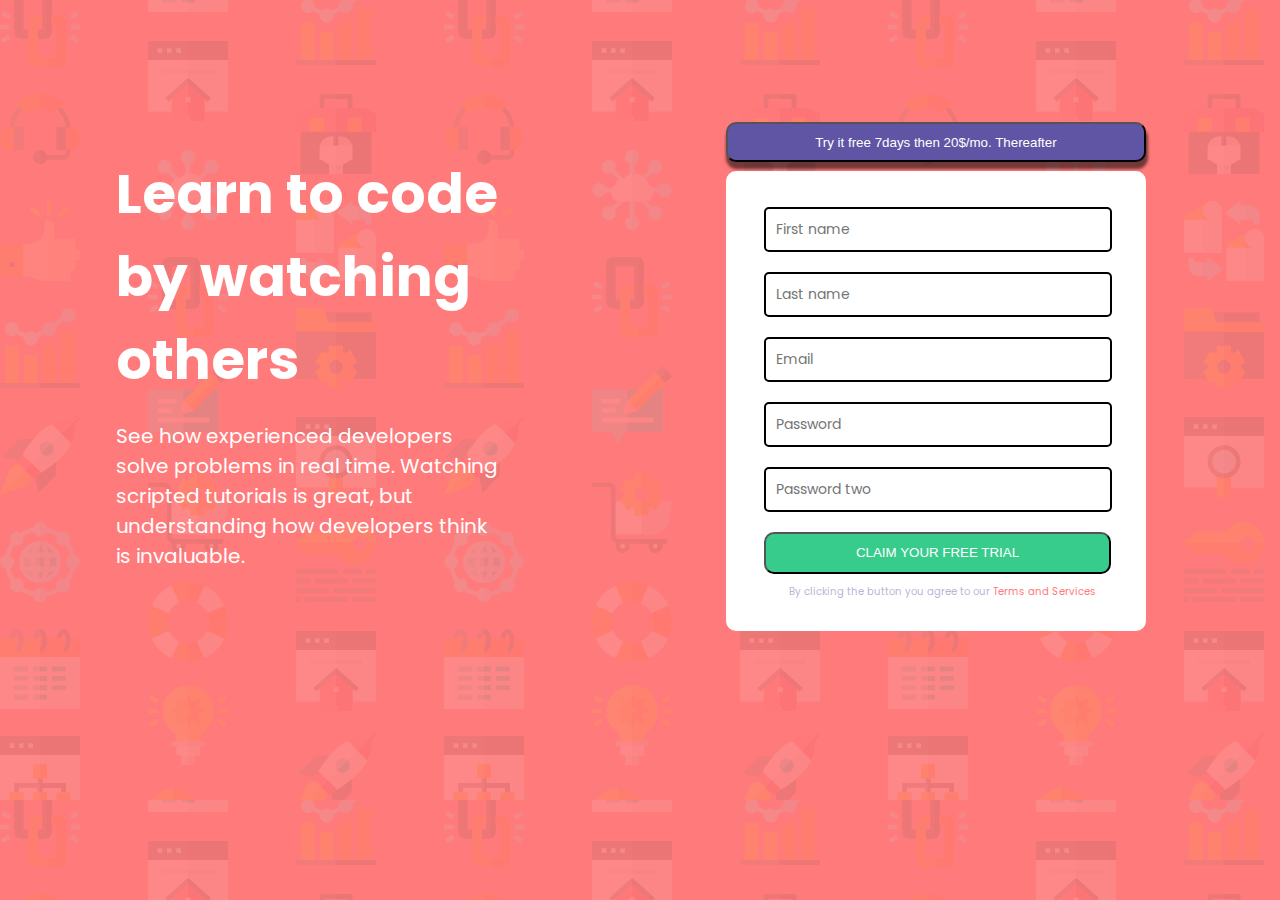
<file: index.html>
<!Doctype html>
<head>
 <meta name="viewport" content="width=device-width, initial-scale=1.0">
 <link rel="stylesheet" href="https://cdnjs.cloudflare.com/ajax/libs/font-awesome/4.7.0/css/font-awesome.min.css">
 <link rel="preconnect" href="https://fonts.gstatic.com">
 <link href="https://fonts.googleapis.com/css2?family=Poppins:wght@400;500;600;700&display=swap" rel="stylesheet">
 <link rel="stylesheet" href="css/style.css">
 <link rel="stylesheet" href="css/query.css">
</head>
<body>
    <section>
        <div class="banner1">
            <div class="Text">
                <h1 class="SUBtext">Learn to code by watching others</h1>
                <p class="subtext">See how experienced developers solve problems in real time.
                    Watching scripted tutorials is great, but understanding how developers think is invaluable.
                </p>
            </div>
            <div class="Form1">
                <button class="btn1">Try it free 7days then 20$/mo. Thereafter</button>
                <div class="container">
                    <form class="form" id="form" action="text.html">
                        <div class="form-control ">
                            <input type="text" placeholder="First name" id="fname">
                            <i class="fa fa-check-circle"></i>
                            <i class="fa fa-exclamation-circle"></i>
                            <small>Error message</small>
                        </div>
                        <div class="form-control ">
                            <input type="text" placeholder="Last name" id="lname">
                            <i class="fa fa-check-circle"></i>
                            <i class="fa fa-exclamation-circle"></i>
                            <small>Error message</small>
                        </div>
                        <div class="form-control">
                            <input type="email" placeholder="Email" id="email">
                            <i class="fa fa-check-circle"></i>
                            <i class="fa fa-exclamation-circle"></i>
                            <small>Error message</small>
                        </div>
                        <div class="form-control">
                            <input type="password" placeholder="Password" id="password">
                            <i class="fa fa-check-circle"></i>
                            <i class="fa fa-exclamation-circle"></i>
                            <small>Error message</small>
                        </div>
                        <div class="form-control">
                            <input type="password" placeholder="Password two" id="password2">
                            <i class="fa fa-check-circle"></i>
                            <i class="fa fa-exclamation-circle"></i>
                            <small>Error message</small>
                        </div>
                        <input type="submit" class="btn2"  value="CLAIM YOUR FREE TRIAL"/>                           
                        <p class="description">By clicking the button you agree to our
                            <a href="" class="spn">Terms and Services</a>
                        </p>
                    </form>
                </div>
            </div>
        </div>
       
    </section>
    <script src="js/script.js"></script>
</body>
</html>
</file>
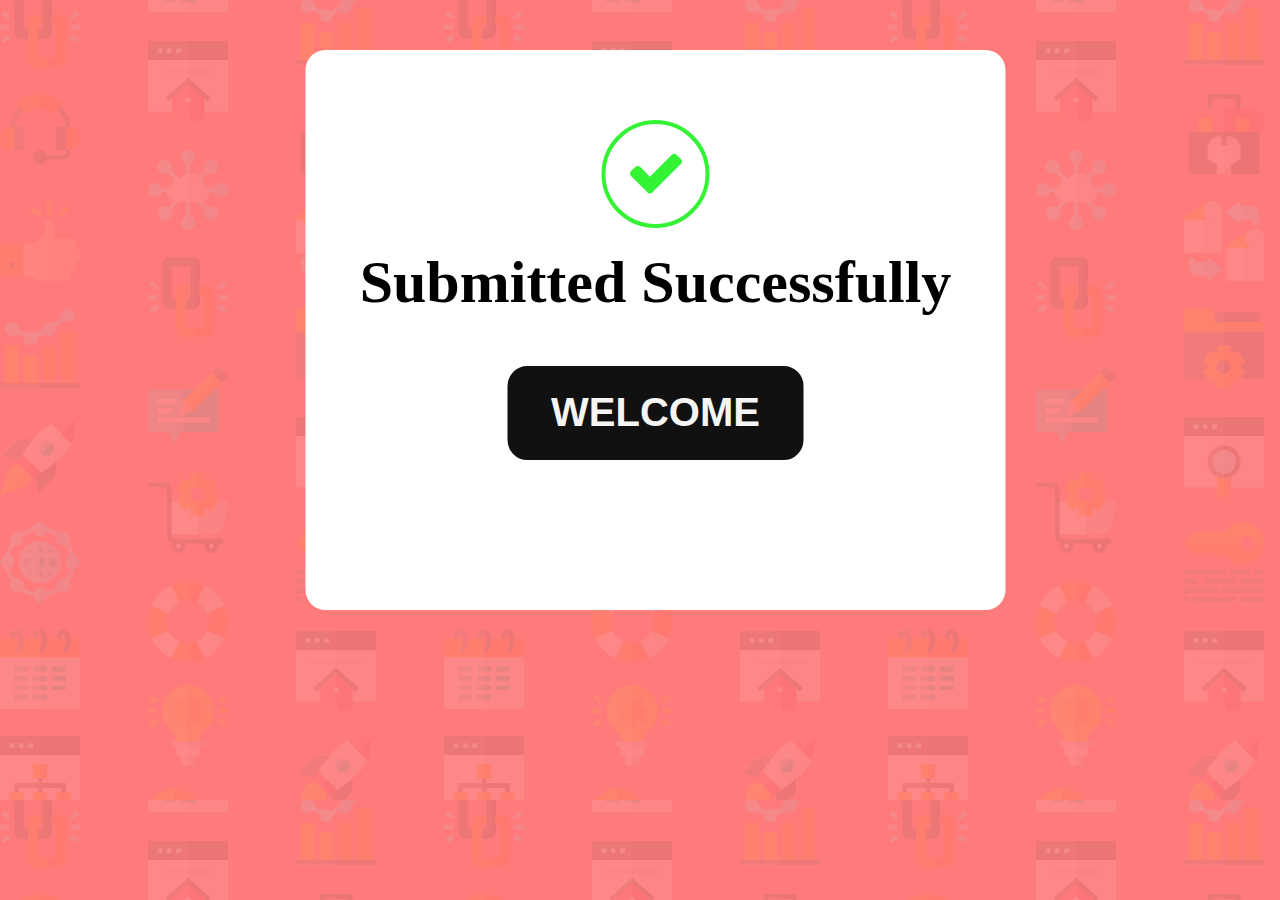
<file: text.html>
<!Doctype html>
<head>
 <meta name="viewport" content="width=device-width, initial-scale=1.0">
 <link rel="stylesheet" href="css/style2.css">
 <link rel="stylesheet" href="https://cdnjs.cloudflare.com/ajax/libs/font-awesome/4.7.0/css/font-awesome.min.css">
 <link rel="preconnect" href="https://fonts.gstatic.com">
 <link href="https://fonts.googleapis.com/css2?family=Poppins:wght@400;500;600;700&display=swap" rel="stylesheet">
 <link rel="stylesheet" href = "css/query2.css">
</head>
<body>
    
   <section>
        <div class="popup center">
                    
            <div class="icons">
                <i class="fa fa-check"></i>
            </div>
            <div class="description"><b>Submitted Successfully</b></div>
            <div class="welcomebtn">
                <button id="welcome-btn">WELCOME</button>
            </div>

        </div>
   </section>
</body>
</html>
</file>
<file: css/style.css>
body{
    background-image: url(../images/bg-intro-desktop.png);
    background-color: hsl(0, 100%, 74%);
    color: white;
    font-family:'Poppins', sans-serif;
}

small{
    visibility: hidden;
    color: black;
    position: absolute;
    left: 0;
}

.form-control.error small {
    visibility: visible;
    color: #e74c3c;
}

i.fa{
    visibility: hidden;
    color: black;
    position: absolute;
    top: 15px;
    right: 50px;
}

.form-control.success i.fa-check-circle{
    color: #2ecc71;
    visibility: visible;
}

.form-control.error i.fa-exclamation-circle{
    color: #e74c3c;
    visibility: visible;
}

.banner1{
    display: flex;
    justify-content: space-between;
}

.SUBtext{
    font-size: 55px;
    width: 56%;
    color: white;
    margin: 20% 0% 0% 15%;
}

.subtext{
    width: 54%;
    font-size: 20px;
    color: white;
    margin-left: 15%;
}

.description{
    color: hsl(246, 25%, 77%);
    font-size: 10px;
    margin-left: 25px;
}

.Form1{
    margin-top: 9%;
    margin-right: 29%;
}

.container{
    padding-top: 20%;
    padding-left: 21%;
    padding-bottom: 12%;
    width: 213%;
    margin-right: -20%;
    border-radius: 10px;
    background-color: white;
}

.form-control{
    margin-bottom: 10px;
    padding-bottom: 10px;
    position: relative;
}

.form-control input{
    border: 2px solid black;
    border-radius: 5px;
    display: block;
    font-family: inherit;
    font-size: 14px;
    padding: 10px;
    width: 85%;
}

.form-control.success input{
    border-color: #2ecc71;
}

.form-control.error input{
    border-color: #e74c3c;
}

.btn1{
    background-color: hsl(248, 32%, 49%);
    width: 234%;
    color: white;
    padding-top: 6%;
    padding-bottom: 6%;
    border-radius: 10px;
    margin-bottom: 5%;
    box-shadow: 1px 6px 3px 1px #0000008c;
}

.btn2{
    background-color: hsl(154, 59%, 51%) ;
    width: 91%;
    padding-top: 3%;
    padding-bottom: 3%;
    border-radius: 10px;
    color: white;
    outline: none;
}

.spn{
    color:hsl(0, 100%, 74%) ;
    text-decoration: none;
}
</file>
<file: css/query.css>
@media only screen and (min-width: 355px) and (max-width:365px) {
    .banner1{
        display: flex;
        flex-direction: column;
    }

    .SUBtext{
        font-size: 55px;
        text-align: center;
        width: 135%;
        color: white;
        margin: 20% 0% 0% 15%;
    }

    .subtext{
        text-align: center;
        width: 152%;
        margin-left: 7%;
        font-size: 27px;
    }

    .btn1 {
        width: 169%;
        padding-left: 45%;
        padding-right: 45%;
        margin-left: 28%;
        font-size: 15px;
    }

    .container {
        padding-top: 20%;
        padding-left: 21%;
        padding-bottom: 12%;
        margin-left: 8%;
        width: 185%;
        margin-right: -20%;
        border-radius: 10px;
        background-color: white;
    }

   

    
}
@media only screen and (min-width: 370px) and (max-width:376px) {
    .banner1{
        display: flex;
        flex-direction: column;
    }

    .SUBtext{
        font-size: 55px;
        text-align: center;
        width: 135%;
        color: white;
        margin: 20% 0% 0% 15%;
    }

    .subtext{
        text-align: center;
        width: 152%;
        margin-left: 7%;
        font-size: 27px;
    }

    .btn1 {
        width: 169%;
        padding-left: 45%;
        padding-right: 45%;
        margin-left: 28%;
        font-size: 15px;
    }

    .container {
        padding-top: 20%;
        padding-left: 21%;
        padding-bottom: 12%;
        margin-left: 8%;
        width: 185%;
        margin-right: -20%;
        border-radius: 10px;
        background-color: white;
    }

   

    
}
@media only screen and (min-width: 380px) and (max-width:402px) {
    .banner1{
        display: flex;
        flex-direction: column;
    }

    .SUBtext{
        font-size: 55px;
        text-align: center;
        width: 135%;
        color: white;
        margin: 20% 0% 0% 15%;
    }

    .subtext{
        text-align: center;
        width: 152%;
        margin-left: 7%;
        font-size: 27px;
    }

    .btn1 {
        width: 169%;
        padding-left: 45%;
        padding-right: 45%;
        margin-left: 28%;
        font-size: 15px;
    }

    .container {
        padding-top: 20%;
        padding-left: 21%;
        padding-bottom: 12%;
        margin-left: 8%;
        width: 185%;
        margin-right: -20%;
        border-radius: 10px;
        background-color: white;
    }
}

@media only screen and (min-width: 403px) and (max-width:415px) {
    .banner1{
        display: flex;
        flex-direction: column;
    }

    .SUBtext{
        font-size: 55px;
        text-align: center;
        width: 135%;
        color: white;
        margin: 20% 0% 0% 15%;
    }

    .subtext{
        text-align: center;
        width: 152%;
        margin-left: 7%;
        font-size: 27px;
    }

    .btn1 {
        width: 169%;
        padding-left: 45%;
        padding-right: 45%;
        margin-left: 28%;
        font-size: 15px;
    }

    i.fa {
        visibility: hidden;
        color: black;
        position: absolute;
        top: 15px;
        right: 64px;
    }

    .container {
        padding-top: 20%;
        padding-left: 21%;
        padding-bottom: 12%;
        margin-left: 8%;
        width: 185%;
        margin-right: -20%;
        border-radius: 10px;
        background-color: white;
    }
}
</file>
<file: css/style2.css>
body{
    background-image: url(../images/bg-intro-desktop.png);
    background-color: hsl(0, 100%, 74%);
}

.popup{
    width: 350px;
    height: 280px;
    padding: 30px 20px;
    background: white;
    border-radius: 10px;
    box-sizing: border-box;
    text-align: center;
    top: -200%;
    transform: translate(135%,65%)scale(2);
   
}

.description{
    margin: 5px 0px;
    font-size: 30px;
    font-weight: 600;
}

.icons{
    margin: 5px 0px;
    width: 50px;
    height: 50px;
    border: 2px solid #34f234;
    text-align: center;
    display: inline-block;
    border-radius: 50%;
    line-height: 60px;
}
      
i.fa{
    font-size: 30px;
    color:#34f234;
}
.welcomebtn{
    margin-top: 25px;
}
.welcomebtn button{
    padding: 10px 20px;
    background: #111;
    color: #f5f5f5;
    border: 2px solid #111;
    font-size: 20px;
    font-weight: 600;
    outline: none;
    border-radius: 10px;
    cursor: pointer;
    transition: all 300ms ease-in-out;
}
.welcomebtn button:hover{
    color: #111;
    background: #f5f5f5;
}
</file>
<file: css/query2.css>
@media only screen and (min-width: 355px) and (max-width:365px) {
    .popup {
        width: 350px;
        height: 280px;
        padding: 30px 20px;
        background: white;
        border-radius: 10px;
        box-sizing: border-box;
        text-align: center;
        top: 0px;
        margin-left: -87%;
    }
}
@media only screen and (min-width: 370px) and (max-width:380px) {

    .popup {
        width: 350px;
        height: 280px;
        padding: 30px 20px;
        background: white;
        border-radius: 10px;
        box-sizing: border-box;
        text-align: center;
        top: 0px;
        margin-left: -87%;
    }
}

@media only screen and (min-width: 381px) and (max-width:402px) {
    .popup {
        width: 350px;
        height: 280px;
        padding: 30px 20px;
        background: white;
        border-radius: 10px;
        box-sizing: border-box;
        text-align: center;
        top: 0px;
        margin-left: -87%;
    }
}

@media only screen and (min-width: 403px) and (max-width:415px) {
    .popup {
        width: 350px;
        height: 280px;
        padding: 30px 20px;
        background: white;
        border-radius: 10px;
        box-sizing: border-box;
        text-align: center;
        top: 0px;
        margin-left: -87%;
    }
}
</file>
